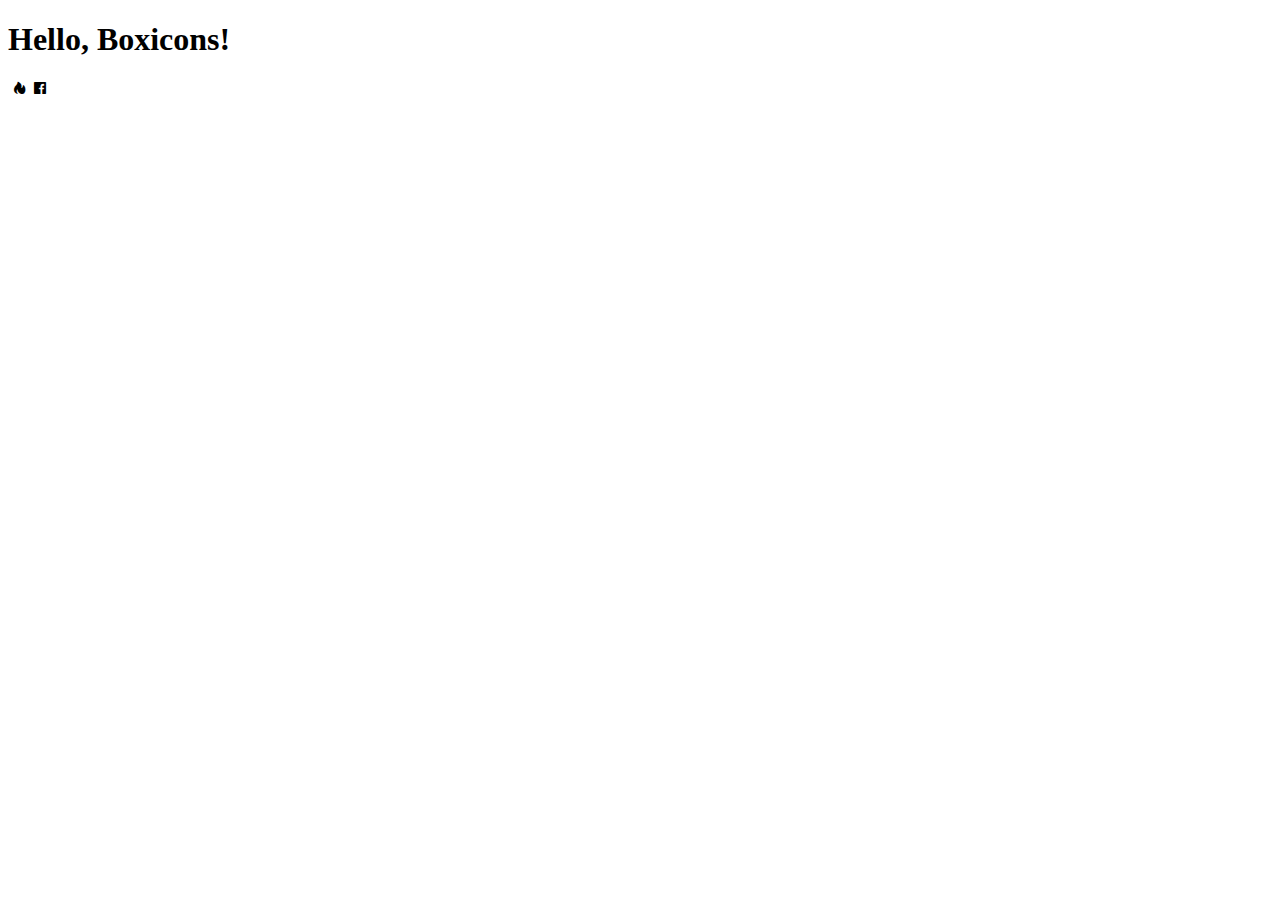
<file: prac.html>
<!DOCTYPE html>
<html lang="en">
<head>
    <meta charset="UTF-8">
    <meta name="viewport" content="width=device-width, initial-scale=1.0">
    <title>Document</title>
    <link href='https://unpkg.com/boxicons@2.1.4/css/boxicons.min.css' rel='stylesheet'>
</head>
<body>
    <h1>Hello, Boxicons!</h1>
    <i class='bx bx-hot'></i>
    <i class='bx bxs-hot'></i>
    <i class='bx bxl-facebook-square'></i>
</body>
</html>
</file>
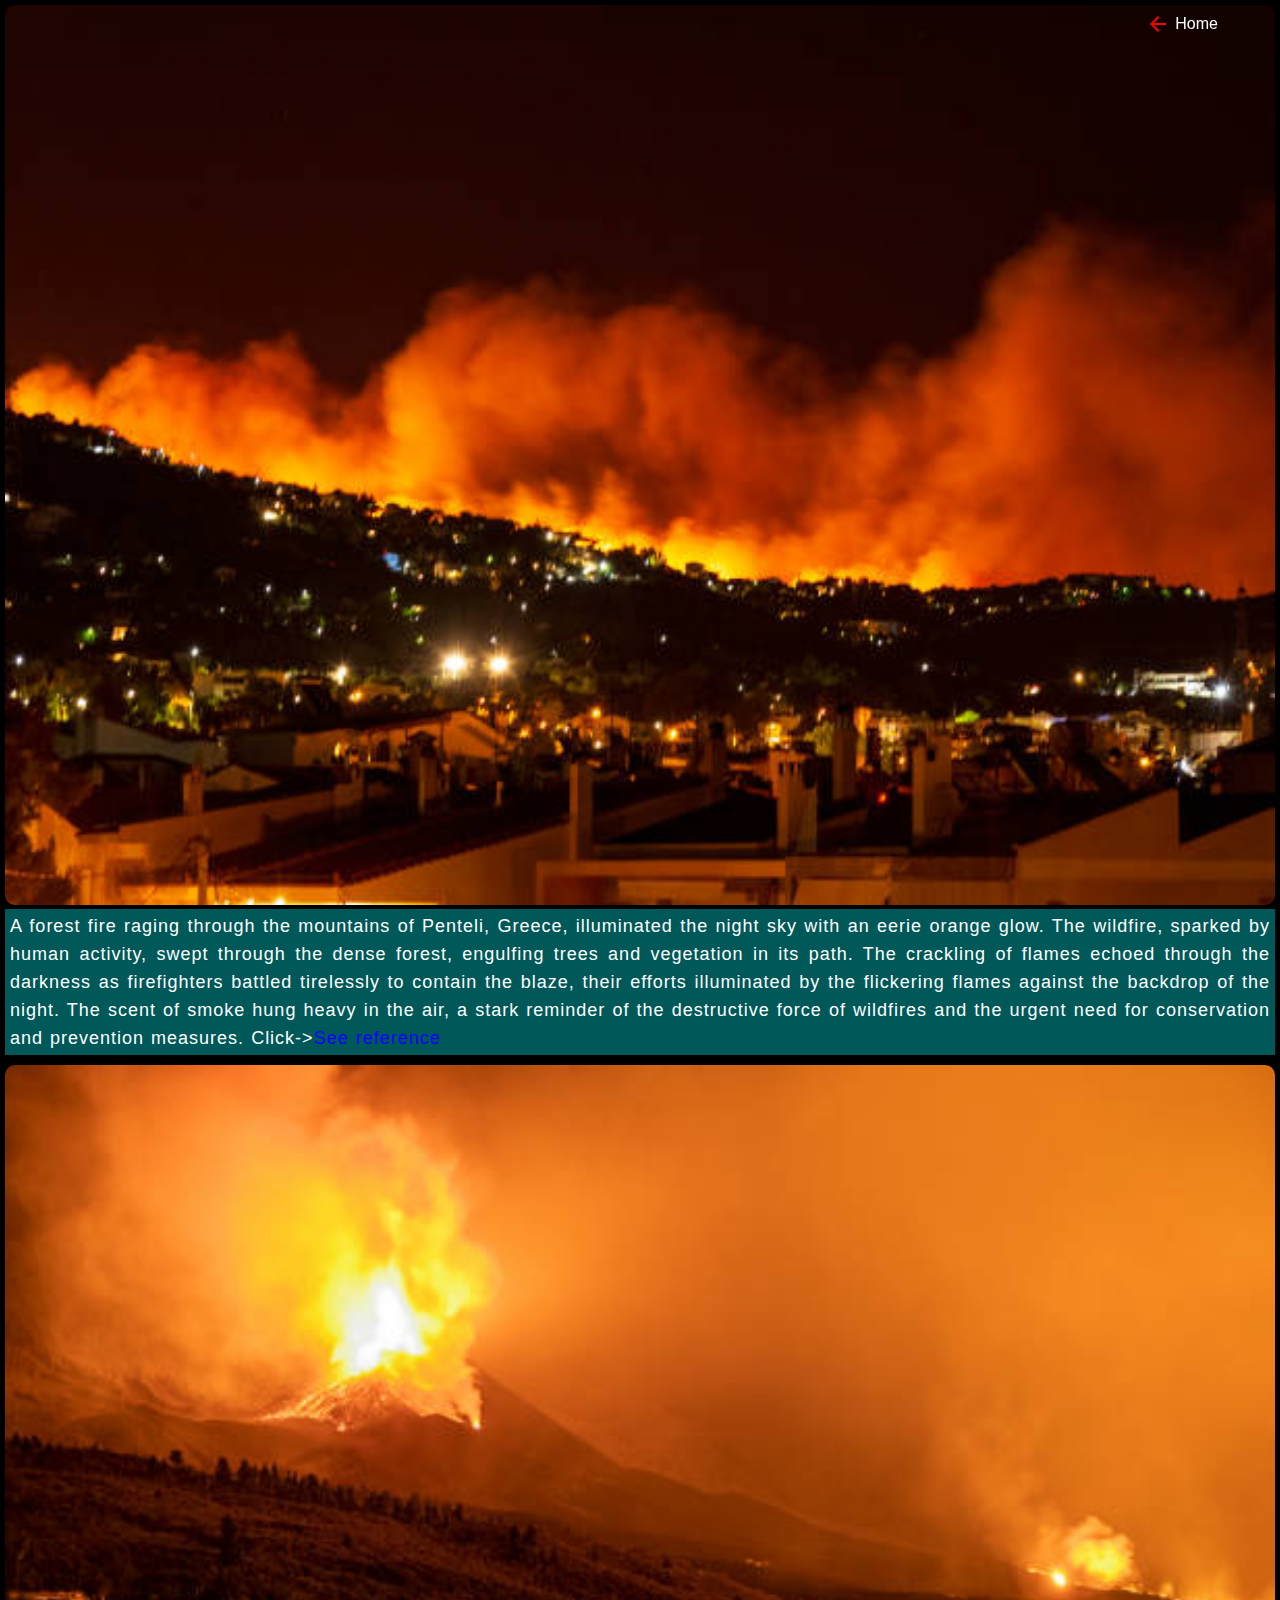
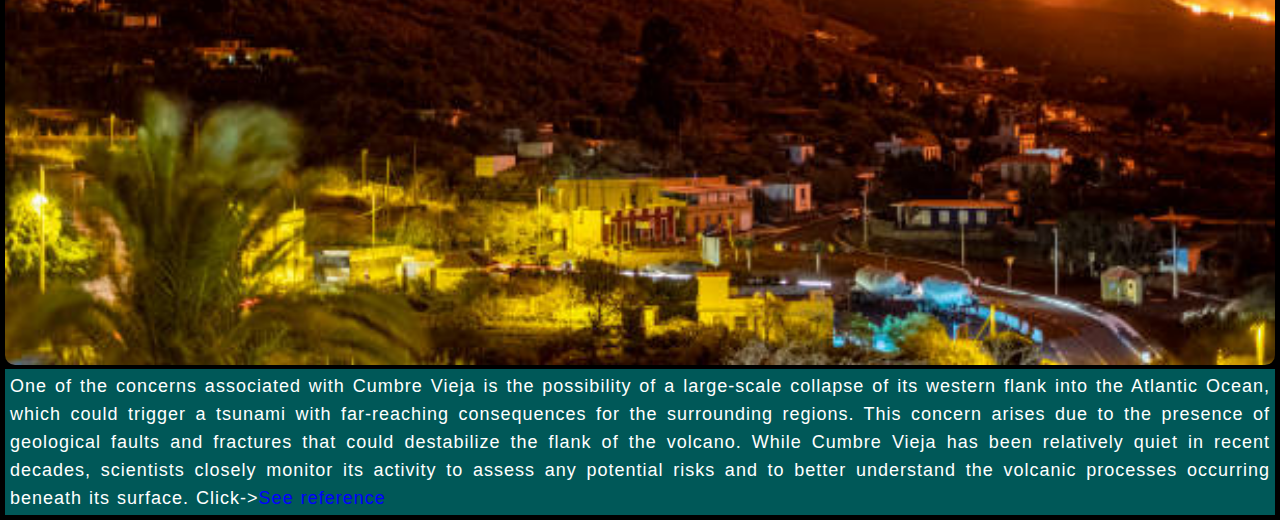
<file: image-infor-btn/image-info.html>
<!DOCTYPE html>
<html lang="en">

<head>
    <meta charset="UTF-8">
    <meta name="viewport" content="width=device-width, initial-scale=1.0">
    <title>Image information</title>
    <link rel="stylesheet" href="image-info.css">
    <link rel="stylesheet" href="mediaQuerryforNav.css">
    <link rel="stylesheet" href="https://fonts.googleapis.com/css2?family=Material+Symbols+Outlined:opsz,wght,FILL,GRAD@20..48,100..700,0..1,-50..200" />
</head>

<body>
    <nav id="navigation">
        <a id="hey" href="../Main-page.html"> <span class="material-symbols-outlined arrow">
            arrow_back
            </span>Home</a>
    </nav>

    <div class="image-content">
        <div class="images">
            <img src="../image-info-assets/istockphoto-1482424985-612x612.jpg" alt="">

            <div class="text">

                <span class="image-content-info">A forest fire raging through the mountains of Penteli, Greece,
                    illuminated the night sky with an eerie orange glow. The wildfire, sparked by human activity, swept
                    through the dense forest, engulfing trees and vegetation in its path. The crackling of flames echoed
                    through the darkness as firefighters battled tirelessly to contain the blaze, their efforts
                    illuminated by the flickering flames against the backdrop of the night. The scent of smoke hung
                    heavy in the air, a stark reminder of the destructive force of wildfires and the urgent need for
                    conservation and prevention measures. Click-></span><a class="image-reference"
                    href="https://www.istockphoto.com/photo/forest-fire-at-night-wildfire-burning-forest-trees-in-the-mountain-wildfires-caused-gm1482424985-509395710">See
                    reference</a>

            </div>
        </div>

        <div class="images">
            <img src="../image-info-assets/wildfire2.jpg" alt="">
            <div class="text">

                <span class="image-content-info">One of the concerns associated with Cumbre Vieja is the possibility of a large-scale collapse of its western flank into the Atlantic Ocean, which could trigger a tsunami with far-reaching consequences for the surrounding regions. This concern arises due to the presence of geological faults and fractures that could destabilize the flank of the volcano. While Cumbre Vieja has been relatively quiet in recent decades, scientists closely monitor its activity to assess any potential risks and to better understand the volcanic processes occurring beneath its surface. Click-></span><a class="image-reference"
                    href="https://www.istockphoto.com/photo/cumbre-vieja-volcano-gm1460818030-494916338">See
                    reference</a>

            </div>
        </div>
    </div>

<script src="image-info.js"></script>
    
    
</body>

</html>
</file>
<file: image-infor-btn/image-info.css>
*{
    margin: 0;
    padding: 0;
    box-sizing: border-box;
}

body{
    background-color: rgb(0, 0, 0);
    font-family: Verdana, Geneva, Tahoma, sans-serif;
}

.image-content{
    height: 100vh;
    width: 100%;
    display: flex;
    flex-direction: column;
}
.image-content .images{
    padding: 5px;
}

.image-content .images img{
    height: 100vh;
    width: 100%;
    background-size: contain;
    background-repeat: no-repeat;
    border-radius: 10px;
}

.images .text {
    width: 100%;
    color: white;
    background-color: rgba(0, 255, 255, 0.345);
    padding: 3px 5px 3px 5px;
    letter-spacing: 1px;
    word-spacing: 1px;
    text-align: justify;
    line-height: 28px;
    font-size: 18px;
}

.images .text .image-reference{
    text-decoration: none;
    color: blue;
}

nav{
    width: 100%;
    position: fixed;
    top: 0;
    background-color: transparent;
    padding: 10px 60px;
    z-index: 2;
    display: flex;
    align-items: center;
    justify-content: flex-end;
}

.newback{
    background-color: rgb(12, 12, 19);
}

nav a{
    color: white;
    text-decoration: none;
    margin-left: 40px;
    display: inline-flex;
    align-items: center;
    justify-content: center;
    border-radius: 5px;
    padding: 2px;
    
}
 nav a:hover{
    background-color: cyan;
    transition: all .5s ease;
 }

nav a .arrow{
    margin-right: 5px;
    animation: animate 1s linear infinite;
    color: red;
}

@keyframes animate{
    from{color: white; transform: translateX(8px);}
    to{color: red; transform: translateX(2px);}
}
</file>
<file: image-infor-btn/mediaQuerryforNav.css>
@media (max-width: 700px){
    nav{
        padding: 10px 12px;
    }

    .image-content .images .text{
        font-size: 17px ;
        line-height: 16px;
        word-spacing: 0;
        letter-spacing: 0;
        background-color: rgba(0, 255, 255, 0.271);
        text-indent: 35px;
    }
}
</file>
